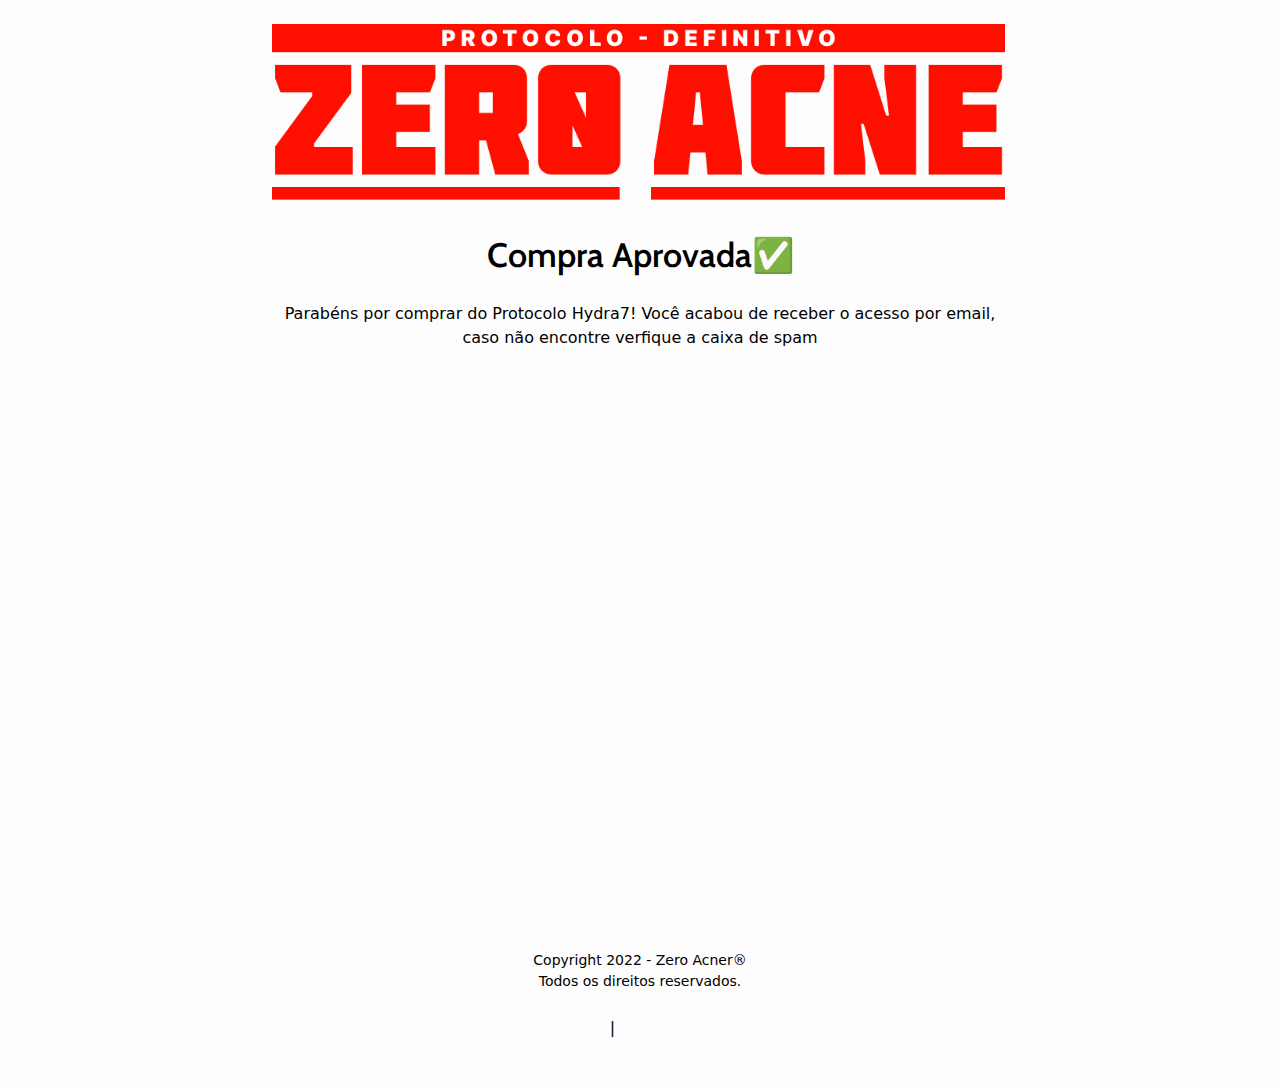
<file: parabens.html>
<!DOCTYPE html>
<html lang="en">
<head>
    <meta charset="UTF-8">
    <meta http-equiv="X-UA-Compatible" content="IE=edge">
    <meta name="viewport" content="width=device-width, initial-scale=1.0">
    <!-- page title -->
    <title>Pendrive Hacker®</title>    
        <!-- Google Tag Manager -->
<script>(function(w,d,s,l,i){w[l]=w[l]||[];w[l].push({'gtm.start':
    new Date().getTime(),event:'gtm.js'});var f=d.getElementsByTagName(s)[0],
    j=d.createElement(s),dl=l!='dataLayer'?'&l='+l:'';j.async=true;j.src=
    'https://www.googletagmanager.com/gtm.js?id='+i+dl;f.parentNode.insertBefore(j,f);
    })(window,document,'script','dataLayer','GTM-N8J667J');</script>
    <!-- End Google Tag Manager -->
    <!-- bootstrap -->
    <link rel="stylesheet" href="./css/bootstrap.min.css">
    <!-- custom css -->
    <link rel="stylesheet" href="./css/style.css">
    <!-- favicon -->
    <link rel="apple-touch-icon" sizes="180x180" href="./assets/images/favicon/apple-touch-icon.png">
    <link rel="icon" type="image/png" sizes="32x32" href="./assets/images/favicon/favicon-32x32.png">
    <link rel="icon" type="image/png" sizes="16x16" href="./assets/images/favicon/favicon-16x16.png">
    <link rel="manifest" href="./assets/images/favicon/site.webmanifest">
    <!-- og tags -->

</head>
<body>
    <!-- Google Tag Manager (noscript) -->
<noscript><iframe src="https://www.googletagmanager.com/ns.html?id=GTM-N8J667J"
    height="0" width="0" style="display:none;visibility:hidden"></iframe></noscript>
    <!-- End Google Tag Manager (noscript) -->
    <main class="py-4">
        <div class="container">
            <div class="row justify-content-center">
                <div class="col-lg-8 text-center">
                    <!-- image header -->
                    <img class="img-fluid" src="./assets/images/zeroacne-logo.png" alt="Zero Acne">
                    <!-- headline -->
                    <h1 class="my-4">Compra Aprovada✅</h1>
                    <!-- vTurb -->
                    Parabéns por comprar do Protocolo Hydra7! Você acabou de receber o acesso por email, caso não encontre verfique a caixa de spam
                    <!-- CTA -->
                    <div style="display:none">
<div>
</div>
                    </div>
                </div>
            </div>
        </div>
    </main>
    <footer style="top:300px">
        <div class="container">
        <div class="row justify-content-center">
            <div class="col-lg-8 text-center">
                <!-- footer -->
                <small>Copyright 2022 - Zero Acner®</small>
                <small class="mb-4">Todos os direitos reservados.</small>
                <a href="/termos" class="text-white" target="_blank">Termos de Uso</a> | <a href="privacidade" class="text-white" target="_blank">Política de Privacidade</a>
            </div>
        </div>
    </div>
    </footer>
</body>
</html>
</file>
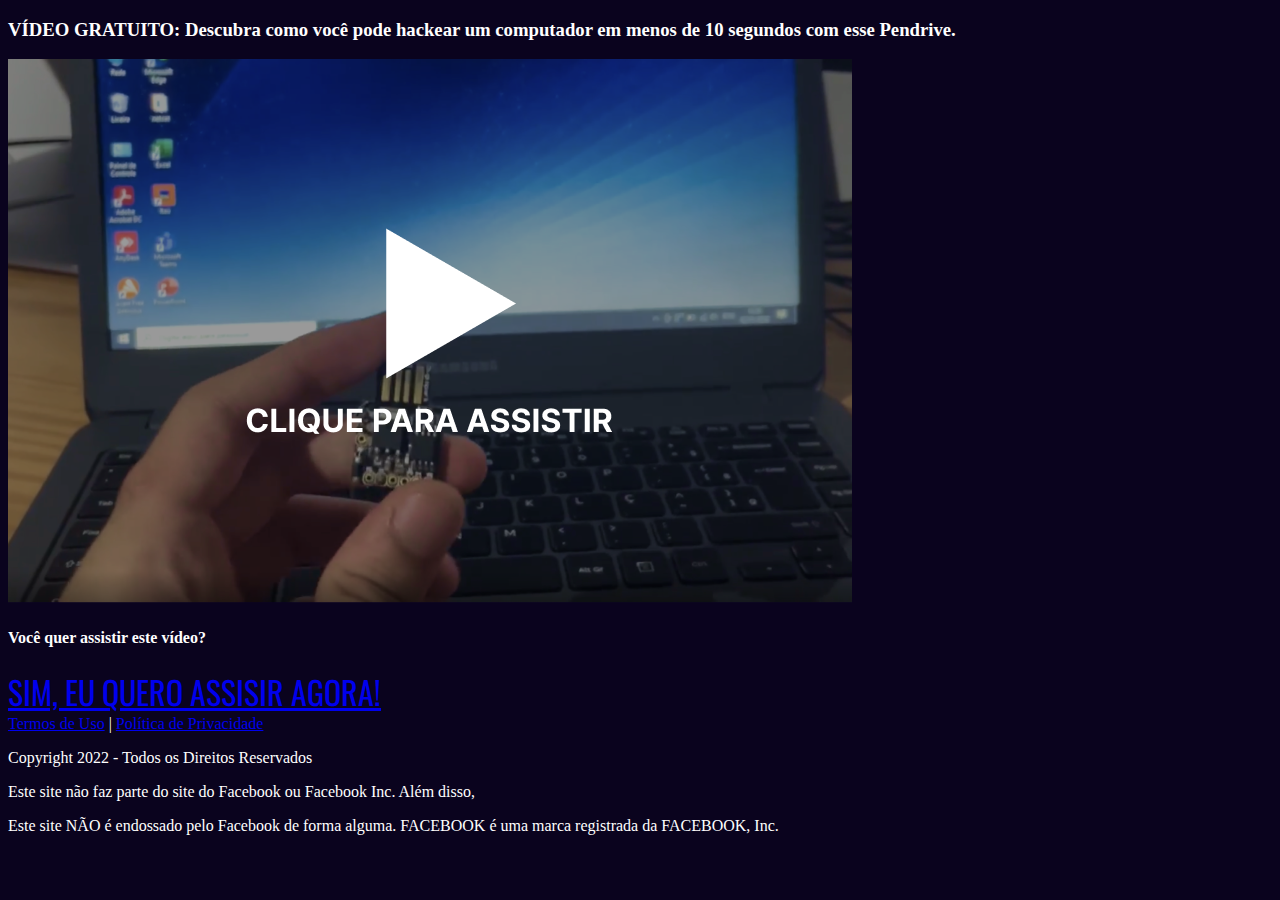
<file: presell.html>
<!DOCTYPE html>
<html lang="pt-br">
  <head>
    <meta charset="utf-8">
    <meta name="viewport" content="width=device-width, initial-scale=1, shrink-to-fit=no">
    <link rel="stylesheet" href="https://stackpath.bootstrapcdn.com/bootstrap/4.1.3/css/bootstrap.min.css" integrity="sha384-MCw98/SFnGE8fJT3GXwEOngsV7Zt27NXFoaoApmYm81iuXoPkFOJwJ8ERdknLPMO" crossorigin="anonymous">
    <link href="https://fonts.googleapis.com/css2?family=Oswald:wght@200;300;400;500;600;700&display=swap" rel="stylesheet">
    <style type="text/css">
      body {
        background-color: #0A031E;
        color: white;
      }
      .btn {
        font-size: 200%;
        font-family: 'Oswald', sans-serif;
        white-space: normal;
      }
    </style>
  </head>
  <body>
    
    <div class="container py-5">
      <div class="row justify-content-center text-center">
        <div class="col-lg-10">
          <h3 class="mb-5 font-weight-bold">VÍDEO GRATUITO: Descubra como você pode hackear um computador em menos de 10 segundos com esse Pendrive.</h3>

          <a href="https://pendrivehacker.site"><img class="img-fluid" src="play.png"></a>
          <h4 class="my-5">Você quer assistir este vídeo?</h4>
          <a class="btn btn-success btn-lg p-4" href="https://pendrivehacker.site">SIM, EU QUERO ASSISIR AGORA!</a>

        </div>
      </div>

      <div class="row justify-content-center mt-5">
          <div class="col text-center">
            <a href="https://pendrivehacker.site/termos" class="text-white font-weight-bold">Termos de Uso</a> | <a href="https://pendrivehacker.site/privacidade" class="text-white font-weight-bold">Política de Privacidade</a>
            <p class="font-weight-bold">Copyright 2022 - Todos os Direitos Reservados</p>
            <p>Este site não faz parte do site do Facebook ou Facebook Inc. Além disso,</p>
            <p>Este site NÃO é endossado pelo Facebook de forma alguma. FACEBOOK é uma marca registrada da FACEBOOK, Inc.</p>
          </div>
        </div>
    </div>

    <script src="https://code.jquery.com/jquery-3.3.1.slim.min.js" integrity="sha384-q8i/X+965DzO0rT7abK41JStQIAqVgRVzpbzo5smXKp4YfRvH+8abtTE1Pi6jizo" crossorigin="anonymous"></script>
    <script src="https://cdnjs.cloudflare.com/ajax/libs/popper.js/1.14.3/umd/popper.min.js" integrity="sha384-ZMP7rVo3mIykV+2+9J3UJ46jBk0WLaUAdn689aCwoqbBJiSnjAK/l8WvCWPIPm49" crossorigin="anonymous"></script>
    <script src="https://stackpath.bootstrapcdn.com/bootstrap/4.1.3/js/bootstrap.min.js" integrity="sha384-ChfqqxuZUCnJSK3+MXmPNIyE6ZbWh2IMqE241rYiqJxyMiZ6OW/JmZQ5stwEULTy" crossorigin="anonymous"></script>
  </body>
</html>
</file>
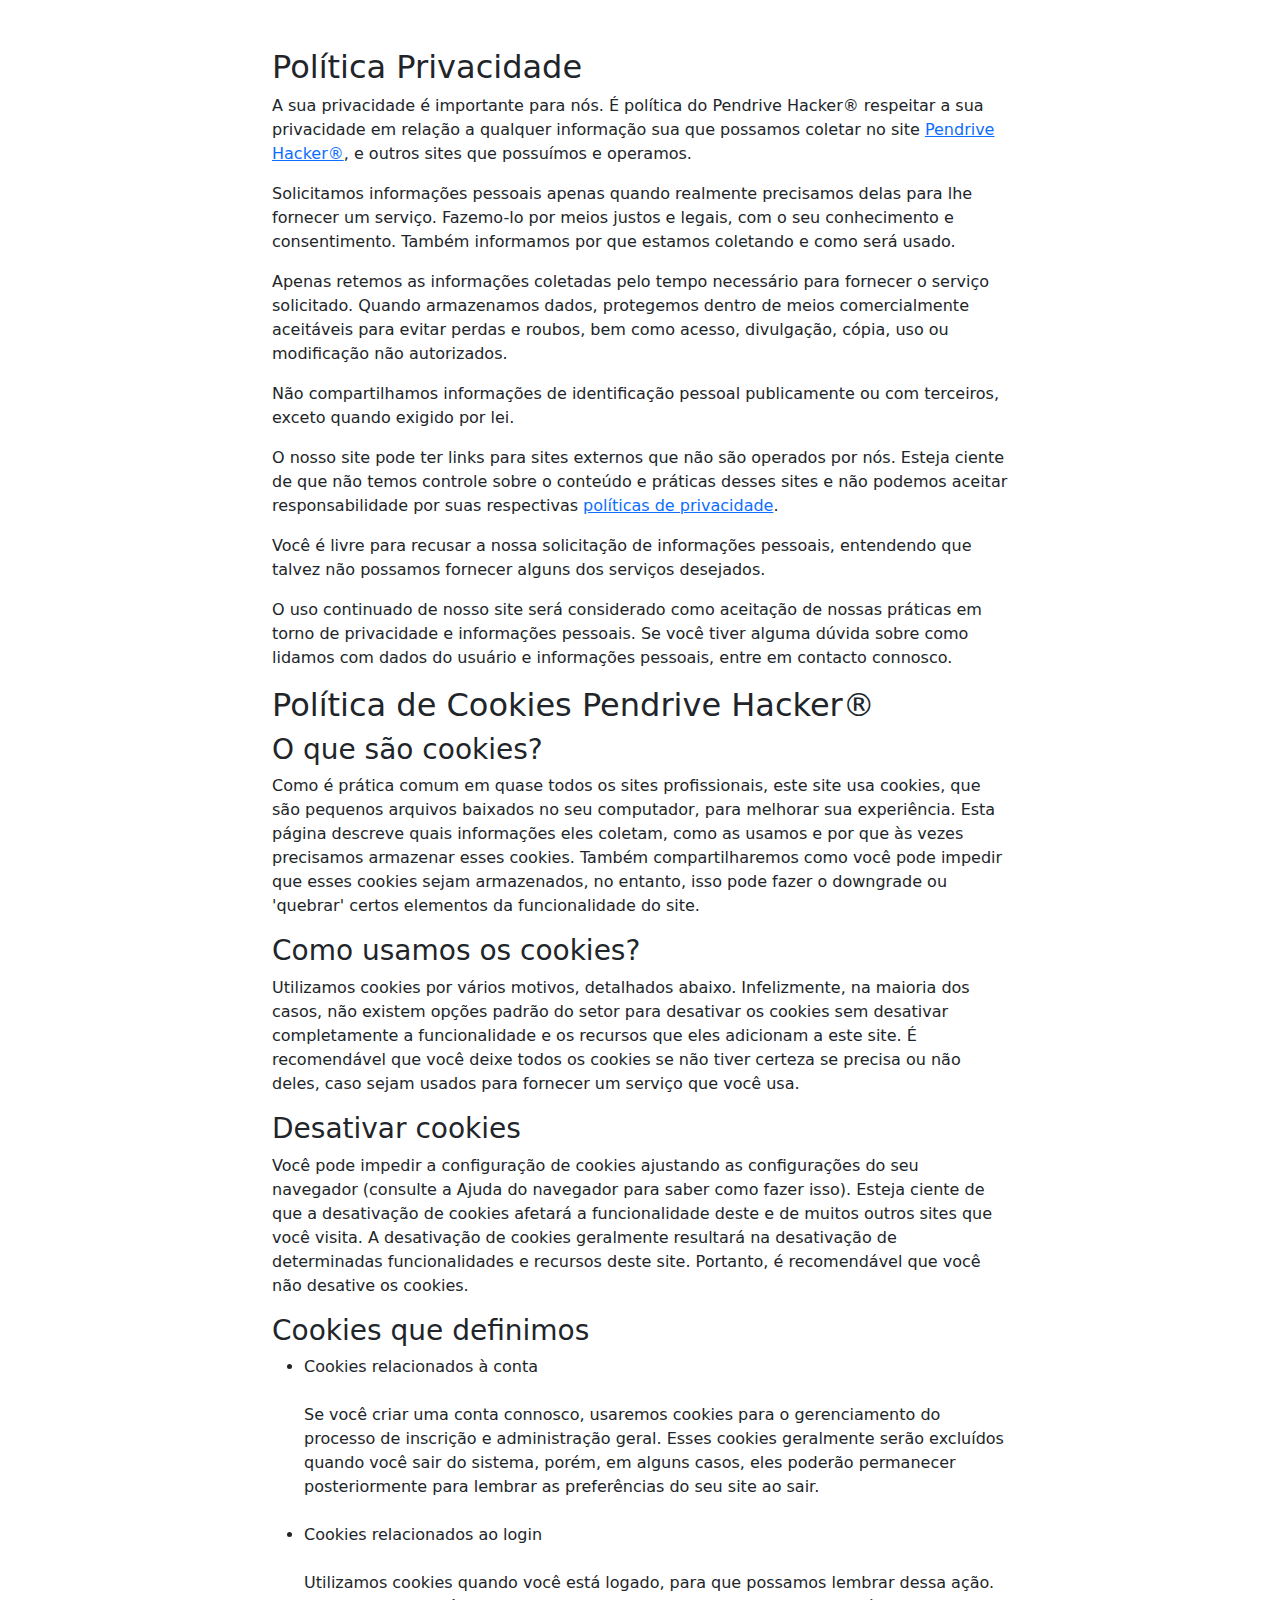
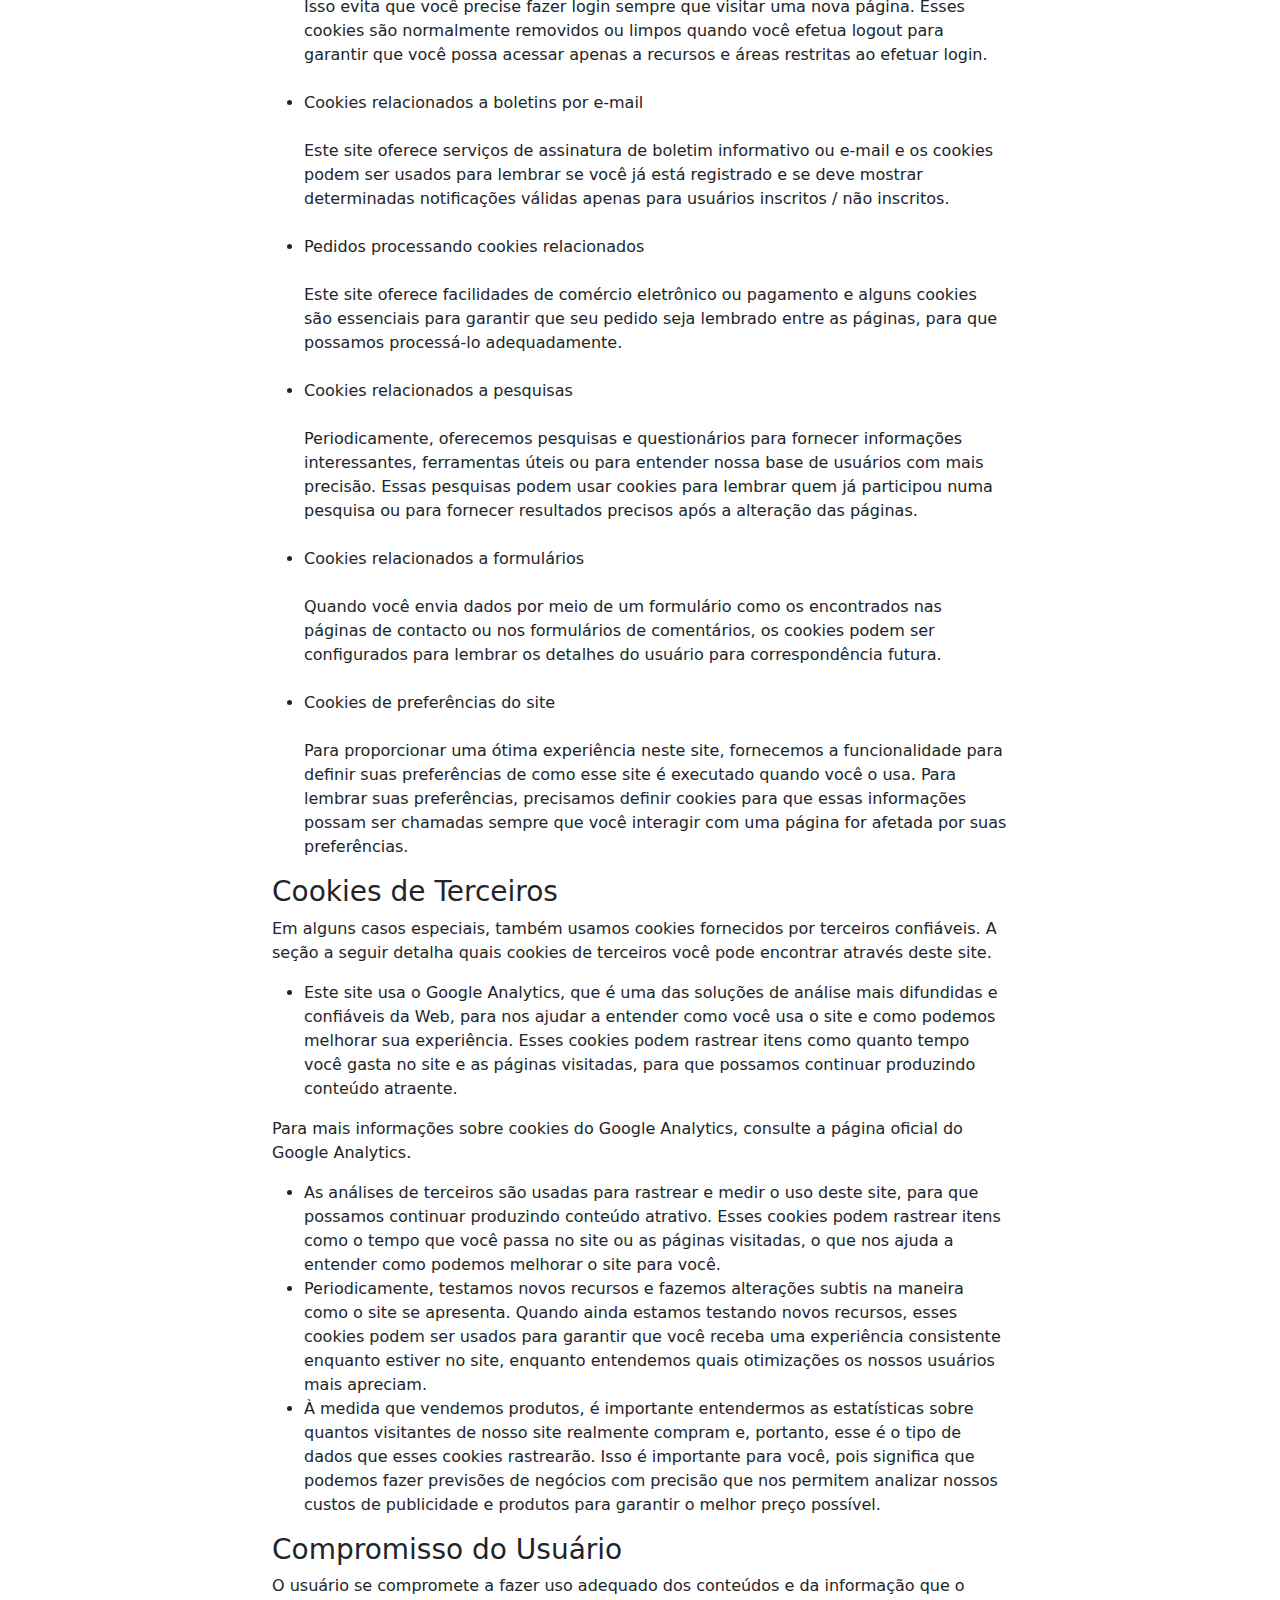
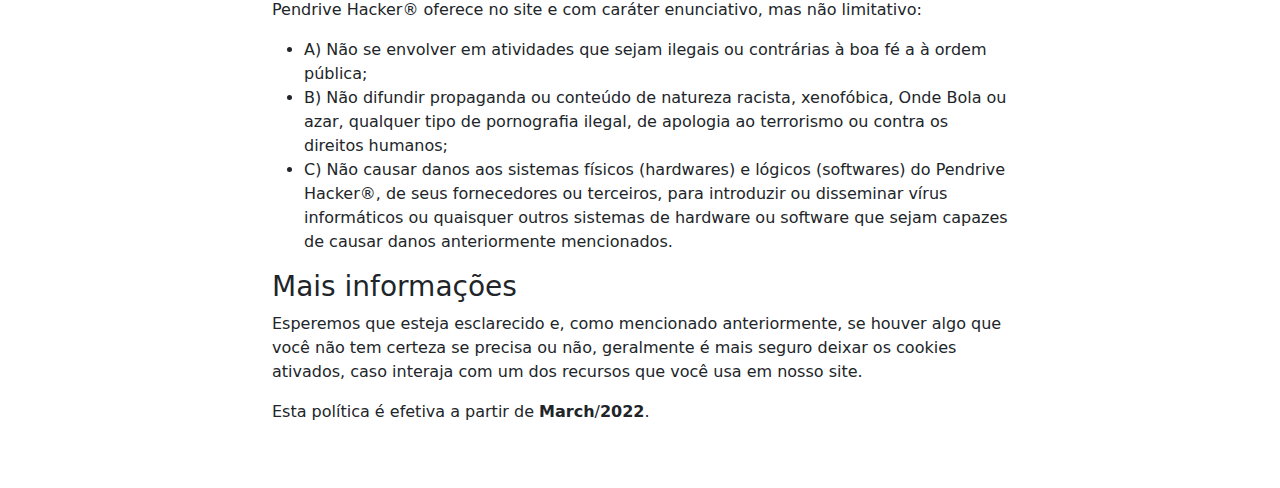
<file: privacidade.html>
<!DOCTYPE html>
<html lang="en">
<head>
    <meta charset="UTF-8">
    <meta http-equiv="X-UA-Compatible" content="IE=edge">
    <meta name="viewport" content="width=device-width, initial-scale=1.0">
    <!-- page title -->
    <title>Políticas de Privacidade - Pendrive Hacker®</title>    
    <!-- bootstrap -->
    <link rel="stylesheet" href="./css/bootstrap.min.css">
    <!-- custom css -->
        <!-- favicon -->
        <link rel="apple-touch-icon" sizes="180x180" href="./assets/images/favicon/apple-touch-icon.png">
        <link rel="icon" type="image/png" sizes="32x32" href="./assets/images/favicon/favicon-32x32.png">
        <link rel="icon" type="image/png" sizes="16x16" href="./assets/images/favicon/favicon-16x16.png">
        <link rel="manifest" href="./assets/images/favicon/site.webmanifest">
    <!-- og tags -->
    <!-- facebook pixel -->
    <!-- Meta Pixel Code -->
<script>
  !function(f,b,e,v,n,t,s)
  {if(f.fbq)return;n=f.fbq=function(){n.callMethod?
  n.callMethod.apply(n,arguments):n.queue.push(arguments)};
  if(!f._fbq)f._fbq=n;n.push=n;n.loaded=!0;n.version='2.0';
  n.queue=[];t=b.createElement(e);t.async=!0;
  t.src=v;s=b.getElementsByTagName(e)[0];
  s.parentNode.insertBefore(t,s)}(window, document,'script',
  'https://connect.facebook.net/en_US/fbevents.js');
  fbq('init', '234155238887095');
  fbq('track', 'PageView');
  </script>
  <noscript><img height="1" width="1" style="display:none"
  src="https://www.facebook.com/tr?id=234155238887095&ev=PageView&noscript=1"
  /></noscript>
  <!-- End Meta Pixel Code -->
</head>
<body>
  <div class="container py-5">
    <div class="row justify-content-center">
      <div class="col-lg-8">
        <h2>Política Privacidade</h2>                    <p>A sua privacidade é importante para nós. É política do Pendrive Hacker® respeitar a sua privacidade em relação a qualquer informação sua que possamos coletar no site <a href="/">Pendrive Hacker®</a>, e outros sites que possuímos e operamos.</p>                    <p>Solicitamos informações pessoais apenas quando realmente precisamos delas para lhe fornecer um serviço. Fazemo-lo por meios justos e legais, com o seu conhecimento e consentimento. Também informamos por que estamos coletando e como será usado.                    </p>                    <p>Apenas retemos as informações coletadas pelo tempo necessário para fornecer o serviço solicitado. Quando armazenamos dados, protegemos dentro de meios comercialmente aceitáveis ​​para evitar perdas e roubos, bem como acesso, divulgação, cópia, uso ou                        modificação não autorizados.</p>                    <p>Não compartilhamos informações de identificação pessoal publicamente ou com terceiros, exceto quando exigido por lei.</p>                    <p>O nosso site pode ter links para sites externos que não são operados por nós. Esteja ciente de que não temos controle sobre o conteúdo e práticas desses sites e não podemos aceitar responsabilidade por suas respectivas <a href='/' target='_BLANK'>políticas de privacidade</a>.                    </p>                    <p>Você é livre para recusar a nossa solicitação de informações pessoais, entendendo que talvez não possamos fornecer alguns dos serviços desejados.</p>                    <p>O uso continuado de nosso site será considerado como aceitação de nossas práticas em torno de privacidade e informações pessoais. Se você tiver alguma dúvida sobre como lidamos com dados do usuário e informações pessoais, entre em contacto connosco.</p>                    <h2>Política de Cookies Pendrive Hacker®</h2>                    <h3>O que são cookies?</h3>                    <p>Como é prática comum em quase todos os sites profissionais, este site usa cookies, que são pequenos arquivos baixados no seu computador, para melhorar sua experiência. Esta página descreve quais informações eles coletam, como as usamos e por que às vezes                        precisamos armazenar esses cookies. Também compartilharemos como você pode impedir que esses cookies sejam armazenados, no entanto, isso pode fazer o downgrade ou 'quebrar' certos elementos da funcionalidade do site.</p>                    <h3>Como usamos os cookies?</h3>                    <p>Utilizamos cookies por vários motivos, detalhados abaixo. Infelizmente, na maioria dos casos, não existem opções padrão do setor para desativar os cookies sem desativar completamente a funcionalidade e os recursos que eles adicionam a este site. É recomendável                        que você deixe todos os cookies se não tiver certeza se precisa ou não deles, caso sejam usados ​​para fornecer um serviço que você usa.</p>                    <h3>Desativar cookies</h3>                    <p>Você pode impedir a configuração de cookies ajustando as configurações do seu navegador (consulte a Ajuda do navegador para saber como fazer isso). Esteja ciente de que a desativação de cookies afetará a funcionalidade deste e de muitos outros sites que                        você visita. A desativação de cookies geralmente resultará na desativação de determinadas funcionalidades e recursos deste site. Portanto, é recomendável que você não desative os cookies.</p>                    <h3>Cookies que definimos</h3>                    <ul>                        <li>                            Cookies relacionados à conta<br><br> Se você criar uma conta connosco, usaremos cookies para o gerenciamento do processo de inscrição e administração geral. Esses cookies geralmente serão excluídos quando você sair do sistema, porém, em alguns                            casos, eles poderão permanecer posteriormente para lembrar as preferências do seu site ao sair.<br><br>                        </li>                        <li>                            Cookies relacionados ao login<br><br> Utilizamos cookies quando você está logado, para que possamos lembrar dessa ação. Isso evita que você precise fazer login sempre que visitar uma nova página. Esses cookies são normalmente removidos ou limpos                            quando você efetua logout para garantir que você possa acessar apenas a recursos e áreas restritas ao efetuar login.<br><br>                        </li>                        <li>                            Cookies relacionados a boletins por e-mail<br><br> Este site oferece serviços de assinatura de boletim informativo ou e-mail e os cookies podem ser usados ​​para lembrar se você já está registrado e se deve mostrar determinadas notificações                            válidas apenas para usuários inscritos / não inscritos.<br><br>                        </li>                        <li>                            Pedidos processando cookies relacionados<br><br> Este site oferece facilidades de comércio eletrônico ou pagamento e alguns cookies são essenciais para garantir que seu pedido seja lembrado entre as páginas, para que possamos processá-lo adequadamente.<br><br>                        </li>                        <li>                            Cookies relacionados a pesquisas<br><br> Periodicamente, oferecemos pesquisas e questionários para fornecer informações interessantes, ferramentas úteis ou para entender nossa base de usuários com mais precisão. Essas pesquisas podem usar cookies                            para lembrar quem já participou numa pesquisa ou para fornecer resultados precisos após a alteração das páginas.<br><br>                        </li>                        <li>                            Cookies relacionados a formulários<br><br> Quando você envia dados por meio de um formulário como os encontrados nas páginas de contacto ou nos formulários de comentários, os cookies podem ser configurados para lembrar os detalhes do usuário                            para correspondência futura.<br><br>                        </li>                        <li>                            Cookies de preferências do site<br><br> Para proporcionar uma ótima experiência neste site, fornecemos a funcionalidade para definir suas preferências de como esse site é executado quando você o usa. Para lembrar suas preferências, precisamos                            definir cookies para que essas informações possam ser chamadas sempre que você interagir com uma página for afetada por suas preferências.<br>                        </li>                    </ul>                    <h3>Cookies de Terceiros</h3>                    <p>Em alguns casos especiais, também usamos cookies fornecidos por terceiros confiáveis. A seção a seguir detalha quais cookies de terceiros você pode encontrar através deste site.</p>                    <ul>                        <li>                            Este site usa o Google Analytics, que é uma das soluções de análise mais difundidas e confiáveis ​​da Web, para nos ajudar a entender como você usa o site e como podemos melhorar sua experiência. Esses cookies podem rastrear itens como quanto tempo                            você gasta no site e as páginas visitadas, para que possamos continuar produzindo conteúdo atraente.                        </li>                    </ul>                    <p>Para mais informações sobre cookies do Google Analytics, consulte a página oficial do Google Analytics.</p>                    <ul>                        <li>                            As análises de terceiros são usadas para rastrear e medir o uso deste site, para que possamos continuar produzindo conteúdo atrativo. Esses cookies podem rastrear itens como o tempo que você passa no site ou as páginas visitadas, o que nos ajuda a entender                            como podemos melhorar o site para você.</li>                        <li>                            Periodicamente, testamos novos recursos e fazemos alterações subtis na maneira como o site se apresenta. Quando ainda estamos testando novos recursos, esses cookies podem ser usados ​​para garantir que você receba uma experiência consistente enquanto                            estiver no site, enquanto entendemos quais otimizações os nossos usuários mais apreciam.</li>                        <li>                            À medida que vendemos produtos, é importante entendermos as estatísticas sobre quantos visitantes de nosso site realmente compram e, portanto, esse é o tipo de dados que esses cookies rastrearão. Isso é importante para você, pois significa que podemos                            fazer previsões de negócios com precisão que nos permitem analizar nossos custos de publicidade e produtos para garantir o melhor preço possível.</li>                                            </ul>                    <h3>Compromisso do Usuário</h3>                                <p>O usuário se compromete a fazer uso adequado dos conteúdos e da informação que o Pendrive Hacker® oferece no site e com caráter enunciativo, mas não limitativo:</p>                                        <ul>                        <li>A) Não se envolver em atividades que sejam ilegais ou contrárias à boa fé a à ordem pública;</li>                        <li>B) Não difundir propaganda ou conteúdo de natureza racista, xenofóbica, <a style='color: inherit !important; text-decoration:none !important;' href='/'>Onde Bola</a> ou azar, qualquer tipo de pornografia ilegal, de apologia ao terrorismo ou contra os direitos humanos;</li>                        <li>C) Não causar danos aos sistemas físicos (hardwares) e lógicos (softwares) do Pendrive Hacker®, de seus fornecedores ou terceiros, para introduzir ou disseminar vírus informáticos ou quaisquer outros sistemas de hardware ou software que sejam capazes de causar danos anteriormente mencionados.</li>                    </ul>                                        <h3>Mais informações</h3>                    <p>Esperemos que esteja esclarecido e, como mencionado anteriormente, se houver algo que você não tem certeza se precisa ou não, geralmente é mais seguro deixar os cookies ativados, caso interaja com um dos recursos que você usa em nosso site.</p>                    <p>Esta política é efetiva a partir de <strong>March</strong>/<strong>2022</strong>.</p>
      </div>
    </div>
  </div>
</body>
</html>
</file>
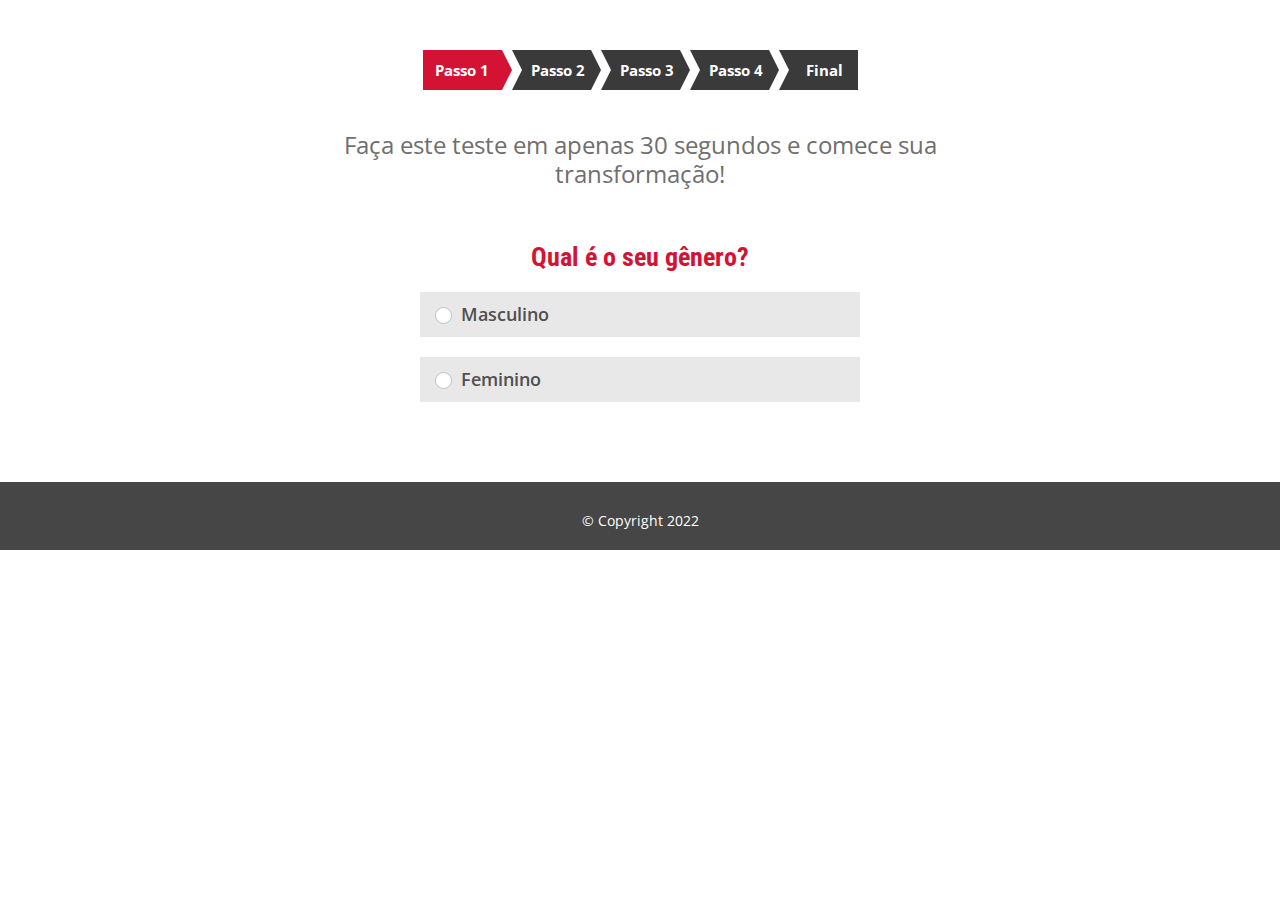
<file: quiz.html>
<html>
  <head>
    <meta http-equiv="Content-Type" content="text/html; charset=UTF-8">
    <title>Quiz</title>
    <meta name="viewport" content="width=device-width, initial-scale=1, maximum-scale=1">
    <link rel="stylesheet" href="css/main.css">
  </head>
  <body class="started no_images vsc-initialized" cz-shortcut-listen="true">
    <div class="wrapper">
      <section class="quiz">
        <center>
          <div class="progress zero">
            <div class="half"><a class="step first active" href="#" id="step1"><span>Passo</span> 1</a> <a class="step disabled" href="#" id="step2"><span>Passo</span> 2</a> <a class="step disabled" href="#" id="step3"><span>Passo</span> 3</a>
              <a class="step disabled" href="#" id="step4"><span>Passo</span> 4</a>
            </div>
            <div class="half last">
              <a class="step disabled last" href="#" id="step10"><span class="text">Final</span> <span class="number">5</span></a>
            </div>
          </div>
        </center>
          <div class="questions started male">
            <div class="steps doImage no_points active" id="step1">
              <p class="custom-width">Faça este teste em apenas 30 segundos e comece sua transformação!</p>
              <h3>Qual é o seu gênero?</h3>
              <div class="two_by_two">
                <div class="box three first even" data-sex="male-bg"><input id="sex" name="sex" type="radio" value="male"> <label>Masculino</label>
                </div>
                <div class="box three first even" data-sex="female-bg"><input id="sex" name="sex" type="radio" value="female">
                  <label>Feminino</label>
                </div>
              </div>
            </div>
            <div class="steps doImage no_points" id="step2">
              <h3>Quantos anos você tem?</h3>
              <div class="three_by_three">
                <div class="box three first even"><input id="age" name="age" type="radio" value="20"> <label>Na casa dos 20</label>
                </div>
                <div class="box three odd"><input id="age" name="age" type="radio" value="30">
                  <label>Na casa dos 30</label>
                </div>
                <div class="box three even"><input id="age" name="age" type="radio" value="40">
                  <label>Na casa dos 40</label>
                </div>
                <div class="box three first odd"><input id="age" name="age" type="radio" value="50">
                  <label>Na casa dos 50</label>
                </div>
                <div class="box three even"><input id="age" name="age" type="radio" value="60">
                  <label>Na casa dos 60</label>
                </div>
                <div class="box three odd"><input id="age" name="age" type="radio" value="70">
                  <label>Na casa dos 70</label>
                </div>
              </div>
            </div>
            <div class="steps doImage points" id="step3">
              <h3>Você tem acne ou espinhas?</h3>
              <div class="two_by_two">
                <div class="box two first"><input id="body_type" name="body_type" type="radio" value="1">
                  <label>As acnes tomam conta do meu rosto!</label>
                </div>
                <div class="box two"><input id="body_type" name="body_type" type="radio" value="2"> <label>Tenho espinhas as vezes</label>
                </div>
                <div class="box two first"><input id="body_type" name="body_type" type="radio" value="3">
                  <label>Não tenho nenhuma</label>
                </div>
                <div class="box two"><input id="body_type" name="body_type" type="radio" value="4">
                  <label>Eu nunca acordo cansado (a)</label>
                </div>
              </div>
            </div>
            <div class="steps doImage points" id="step4">
              <h3 class="custom_width">Você acredita que as espinhas afetam a sua autoestima?</h3>
              <div class="two_by_two">
                <div class="box two first"><input id="workout_time" name="workout_time" type="radio" value="1">
                  <label>Sim</label>
                </div>
                <div class="box two"><input id="workout_time" name="workout_time" type="radio" value="2">
                  <label>Não</label>
                </div>
              </div>
            </div>
            <div class="steps doImage points" id="step10">
              <h3>Esta aula secreta tem um limite no número de pessoas que podem participar ao mesmo tempo. Pretende assistir até o final?</h3>
              <div class="two_by_two" onclick="redirect()">
                <div class="box two first"><input type="radio" value="1"> <label>Sim</label></div>
                <div class="box two"><input type="radio" value="2"> <label>Não</label></div>
              </div>
            </div>
          </div>
      </section>
    </div>
    <footer class="zero">
      <a href="#">© Copyright 2022</a>
    </footer>
    <script type="text/javascript">
        function redirect() {
            location.href = "https://protocolozeroacne.net" // SEU LINK AQUI
        }
    </script>
    <script src="js/jquery.min.js"></script>
    <script src="js/jquery.countdownTimer.min.js"></script>
    <script src="js/new-custom.js"></script>
  </body>
</html>
</file>
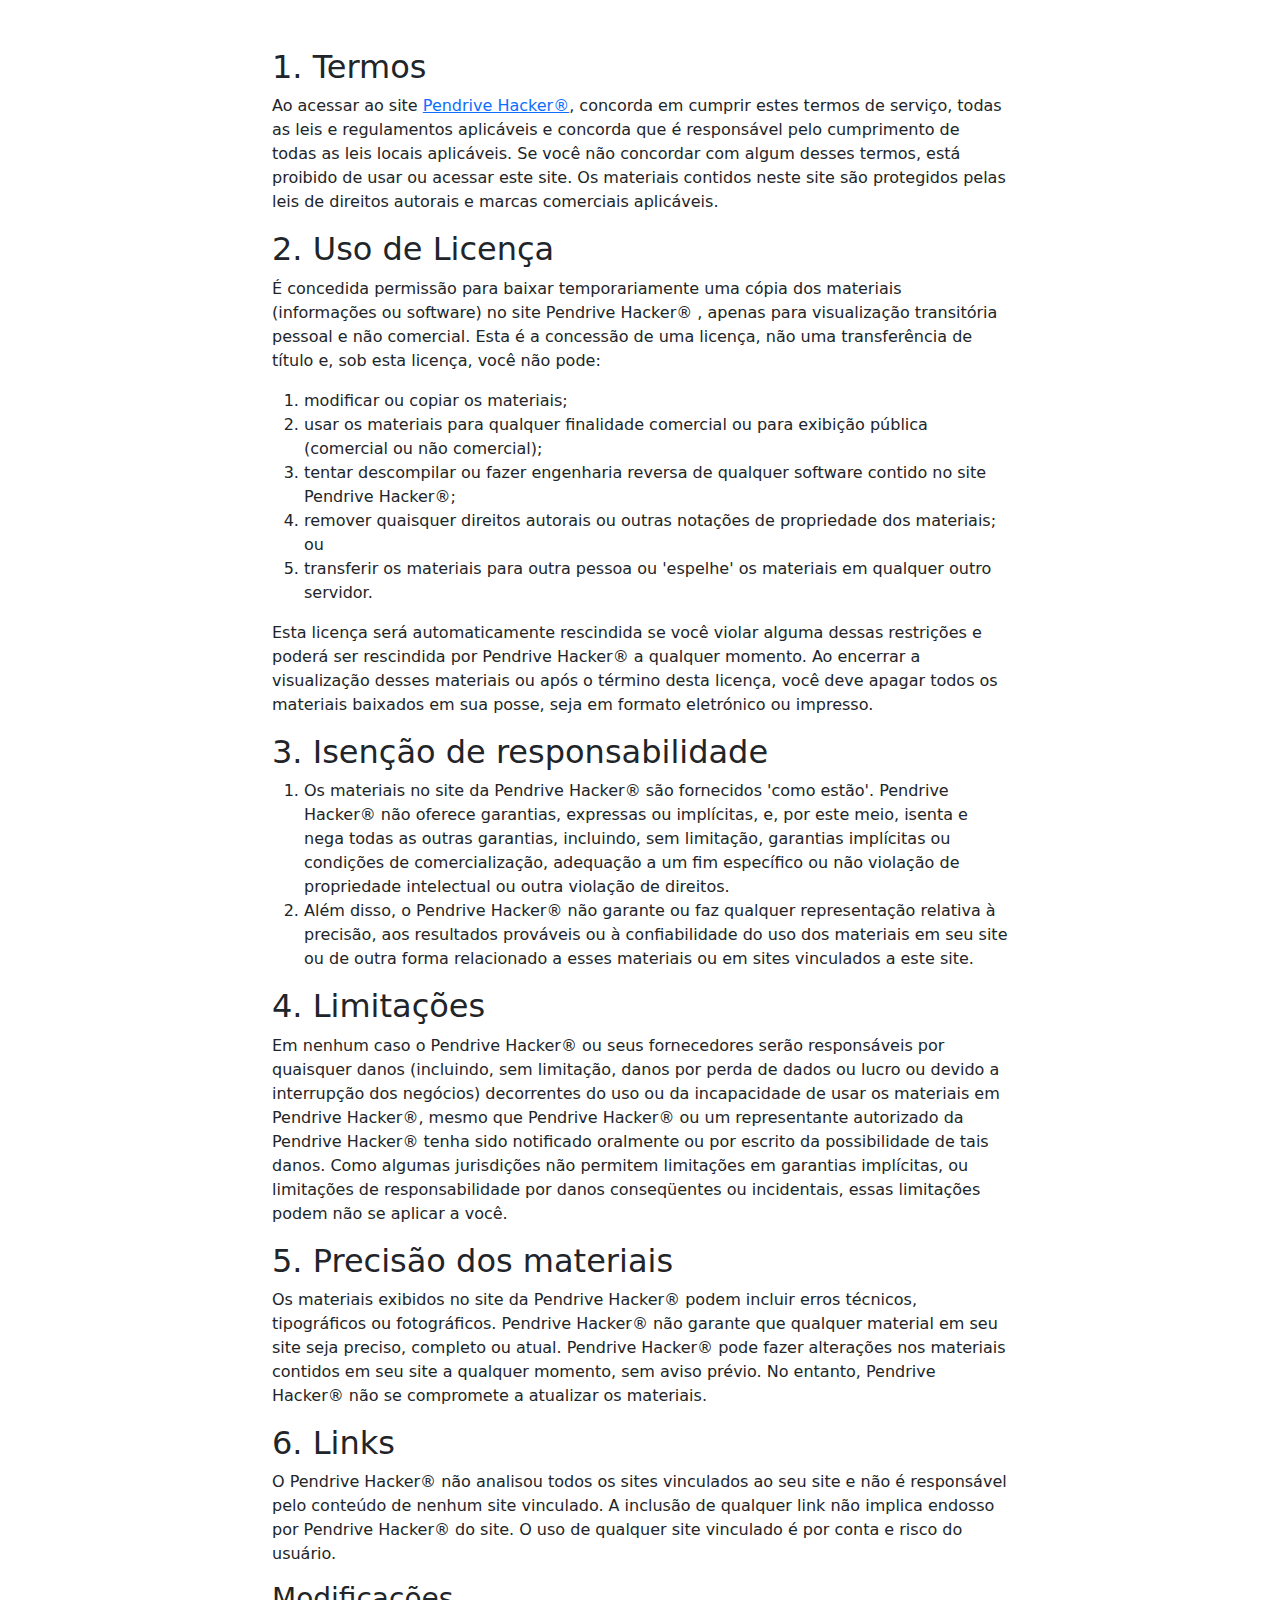
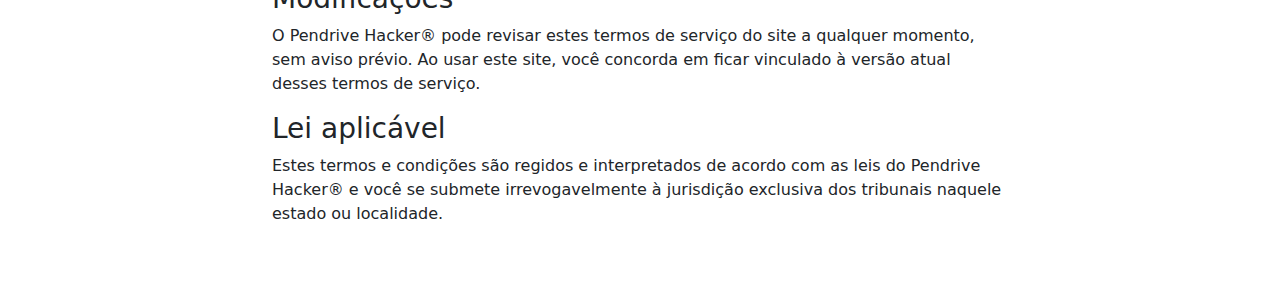
<file: termos.html>
<!DOCTYPE html>
<html lang="en">
<head>
    <meta charset="UTF-8">
    <meta http-equiv="X-UA-Compatible" content="IE=edge">
    <meta name="viewport" content="width=device-width, initial-scale=1.0">
    <!-- page title -->
    <title>Termos de Uso - Pendrive Hacker®L</title>    
    <!-- bootstrap -->
    <link rel="stylesheet" href="./css/bootstrap.min.css">
    <!-- custom css -->
    
      <!-- favicon -->
      <link rel="apple-touch-icon" sizes="180x180" href="./assets/images/favicon/apple-touch-icon.png">
      <link rel="icon" type="image/png" sizes="32x32" href="./assets/images/favicon/favicon-32x32.png">
      <link rel="icon" type="image/png" sizes="16x16" href="./assets/images/favicon/favicon-16x16.png">
      <link rel="manifest" href="./assets/images/favicon/site.webmanifest">
    <!-- og tags -->
    <!-- facebook pixel -->
    <!-- Meta Pixel Code -->
<script>
  !function(f,b,e,v,n,t,s)
  {if(f.fbq)return;n=f.fbq=function(){n.callMethod?
  n.callMethod.apply(n,arguments):n.queue.push(arguments)};
  if(!f._fbq)f._fbq=n;n.push=n;n.loaded=!0;n.version='2.0';
  n.queue=[];t=b.createElement(e);t.async=!0;
  t.src=v;s=b.getElementsByTagName(e)[0];
  s.parentNode.insertBefore(t,s)}(window, document,'script',
  'https://connect.facebook.net/en_US/fbevents.js');
  fbq('init', '234155238887095');
  fbq('track', 'PageView');
  </script>
  <noscript><img height="1" width="1" style="display:none"
  src="https://www.facebook.com/tr?id=234155238887095&ev=PageView&noscript=1"
  /></noscript>
  <!-- End Meta Pixel Code -->
</head>
<body>
    <div class="container py-5">
        <div class="row justify-content-center">
          <div class="col-lg-8">
            <h2>1. Termos</h2>            <p>Ao acessar ao site <a href='/'>Pendrive Hacker®</a>, concorda em cumprir estes termos de serviço, todas as leis e regulamentos aplicáveis ​​e concorda que é responsável pelo cumprimento de todas as leis locais aplicáveis. Se você não concordar com algum                desses termos, está proibido de usar ou acessar este site. Os materiais contidos neste site são protegidos pelas leis de direitos autorais e marcas comerciais aplicáveis.</p>            <h2>2. Uso de Licença</h2>            <p>É concedida permissão para baixar temporariamente uma cópia dos materiais (informações ou software) no site Pendrive Hacker® , apenas para visualização transitória pessoal e não comercial. Esta é a concessão de uma licença, não uma transferência de título e,                sob esta licença, você não pode: </p>            <ol>            <li>modificar ou copiar os materiais;  </li>            <li>usar os materiais para qualquer finalidade comercial ou para exibição pública (comercial ou não comercial);  </li>            <li>tentar descompilar ou fazer engenharia reversa de qualquer software contido no site Pendrive Hacker®;  </li>            <li>remover quaisquer direitos autorais ou outras notações de propriedade dos materiais; ou  </li>            <li>transferir os materiais para outra pessoa ou 'espelhe' os materiais em qualquer outro servidor.</li>            </ol>            <p>Esta licença será automaticamente rescindida se você violar alguma dessas restrições e poderá ser rescindida por Pendrive Hacker® a qualquer momento. Ao encerrar a visualização desses materiais ou após o término desta licença, você deve apagar todos os materiais                baixados em sua posse, seja em formato eletrónico ou impresso.</p>            <h2>3. Isenção de responsabilidade</h2>            <ol>            <li>Os materiais no site da Pendrive Hacker® são fornecidos 'como estão'. Pendrive Hacker® não oferece garantias, expressas ou implícitas, e, por este meio, isenta e nega todas as outras garantias, incluindo, sem limitação, garantias implícitas ou condições de comercialização,            adequação a um fim específico ou não violação de propriedade intelectual ou outra violação de direitos. </li>            <li>Além disso, o Pendrive Hacker® não garante ou faz qualquer representação relativa à precisão, aos resultados prováveis ​​ou à confiabilidade do uso dos            materiais em seu site ou de outra forma relacionado a esses materiais ou em sites vinculados a este site.</li>            </ol>            <h2>4. Limitações</h2>            <p>Em nenhum caso o Pendrive Hacker® ou seus fornecedores serão responsáveis ​​por quaisquer danos (incluindo, sem limitação, danos por perda de dados ou lucro ou devido a interrupção dos negócios) decorrentes do uso ou da incapacidade de usar os materiais em Pendrive Hacker®,                mesmo que Pendrive Hacker® ou um representante autorizado da Pendrive Hacker® tenha sido notificado oralmente ou por escrito da possibilidade de tais danos. Como algumas jurisdições não permitem limitações em garantias implícitas, ou limitações de responsabilidade                por danos conseqüentes ou incidentais, essas limitações podem não se aplicar a você.</p>            <h2>5. Precisão dos materiais</h2>            <p>Os materiais exibidos no site da Pendrive Hacker® podem incluir erros técnicos, tipográficos ou fotográficos. Pendrive Hacker® não garante que qualquer material em seu site seja preciso, completo ou atual. Pendrive Hacker® pode fazer alterações nos materiais contidos em seu                site a qualquer momento, sem aviso prévio. No entanto, Pendrive Hacker® não se compromete a atualizar os materiais.</p>            <h2>6. Links</h2>            <p>O Pendrive Hacker® não analisou todos os sites vinculados ao seu site e não é responsável pelo conteúdo de nenhum site vinculado. A inclusão de qualquer link não implica endosso por Pendrive Hacker® do site. O uso de qualquer site vinculado é por conta e risco do usuário.</p>            </p>            <h3>Modificações</h3>            <p>O Pendrive Hacker® pode revisar estes termos de serviço do site a qualquer momento, sem aviso prévio. Ao usar este site, você concorda em ficar vinculado à versão atual desses termos de serviço.</p>            <h3>Lei aplicável</h3>            <p>Estes termos e condições são regidos e interpretados de acordo com as leis do Pendrive Hacker® e você se submete irrevogavelmente à jurisdição exclusiva dos tribunais naquele estado ou localidade.</p>
          </div>
        </div>
      </div>
</body>
</html>
</file>
<file: css/style.css>
/* google fonts */
@import url('https://fonts.googleapis.com/css2?family=Cabin:ital,wght@0,500;1,600&family=Poppins:wght@500;700&display=swap');
/* body */
body {
    color: #000000;
    background-color: #fdfdfd;
}


/* main */
main {
    height: 100vh;
}

h1 {
    font-family: 'Cabin', sans-serif;
    font-weight: 600;
    font-size: 34px;
    line-height: 45px;
}h2 {
    font-family: 'Cabin', sans-serif;
    font-weight: 600;
    font-size: 20px;
    line-height: 28px;
    color:red;
}h3 {
    font-family: 'Cabin', sans-serif;
    font-weight: 500;
    font-size: 20px;
    line-height: 28px;
    color:rgb(56, 64, 71);
}

/* btn */
.main-btn {
    font-family: 'Poppins', sans-serif;
    font-weight: 700;
    font-size: 23px;
    padding: 22px 60px;
    background: linear-gradient(to bottom, rgb(16, 162, 3) 0%, #07C453 100%);
    border-color: #07C453;
    border-radius: 50px;
    box-shadow: 0 0 5px 0 #FFF;
}

.main-btn:hover {
    border-color:#07C453;
    box-shadow: 0 0 10px 0 #FFF;
}

.sub-btn {
    font-family: 'Cabin', sans-serif;
    font-weight: bold;
    font-style: italic;
    font-size: 20px;
}

/* footer */
footer {
    padding: 50px 0px;
}
footer small {
    display: block;
}

footer .text-white {
    font-size: 14px;
}


/* media query - 768px */

@media (max-width: 768px) {
    
    h1 {
        font-size: 26px;
        line-height: 38px;
    }
    /* vTurb */
    .video-player {
      width: 100%;
      background: 0 0;
      margin-top: 0 !important;
    }
    .video-player iframe {
      width: 100%;
      height: 100%;
      top: 0;
      margin: auto;
    }
    #frame {
      width: 100%;
      height: 100%;
      top: 0;
      margin: auto;
    }

    /* btn */
    .main-btn {
        font-size: 18px;
    }
    .sub-btn {
        font-size: 16px;
    }


  }
</file>
<file: css/main.css>
@import url('https://fonts.googleapis.com/css?family=Roboto+Condensed:400,400i,700,700i');

@import url('https://fonts.googleapis.com/css?family=Open+Sans:400,300,600,700');

/*RESET CSS BEGIN*/

/* http://meyerweb.com/eric/tools/css/reset/
   v2.0 | 20110126
   License: none (public domain)
*/

html,
body,
div,
span,
applet,
object,
iframe,
h1,
h2,
h3,
h4,
h5,
h6,
p,
blockquote,
pre,
a,
abbr,
acronym,
address,
big,
cite,
code,
del,
dfn,
em,
img,
ins,
kbd,
q,
s,
samp,
small,
strike,
strong,
sub,
sup,
tt,
var,
b,
u,
i,
center,
dl,
dt,
dd,
ol,
ul,
li,
fieldset,
form,
label,
legend,
table,
caption,
tbody,
tfoot,
thead,
tr,
th,
td,
article,
aside,
canvas,
details,
embed,
figure,
figcaption,
footer,
header,
hgroup,
menu,
nav,
output,
ruby,
section,
summary,
time,
mark,
audio,
video {
    margin: 0;
    padding: 0;
    border: 0;
    font-size: 100%;
    font: inherit;
    vertical-align: baseline;
}

/* HTML5 display-role reset for older browsers */

article,
aside,
details,
figcaption,
figure,
footer,
header,
hgroup,
menu,
nav,
section {
    display: block;
}

body {
    line-height: 1;
}

ol,
ul {
    list-style: none;
}

blockquote,
q {
    quotes: none;
}

blockquote:before,
blockquote:after,
q:before,
q:after {
    content: '';
    content: none;
}

table {
    border-collapse: collapse;
    border-spacing: 0;
}

/*RESET CSS END*/

.page_thanks h2 {
    font-size: 34px;
    line-height: 39px;
    color: #d41233;
    text-align: center;
    font-weight: 700;
    margin-bottom: 20px;
}

.page_thanks .for-padding {
    padding: 0 70px;
}

/*HELPER CLASS BEGIN*/

.text_center {
    text-align: center;
}

strong,
b {
    font-weight: 700;
}

em,
i {
    font-style: italic;
}

.pink_color {
    color: #d41233 !important;
}

.lightblue_color {
    color: #43c2f6 !important;
}

.text_align_left {
    text-align: left !important;
}

.no_scroll {
    overflow: hidden;
    position: fixed;
    width: 100%;
}

.margin_bottom_50 {
    margin-bottom: 20px !important;
}

.hidden {
    opacity: 0;
}

img {
    max-width: 100%;
    height: auto;
}

.no_scroll {
    overflow: hidden;
    position: fixed;
    width: 100%;
}

.alignLeft,
div.intro div.icon {
    float: left;
}

.alignRight {
    float: right;
}

img.alignLeft {
}

img.alignRight {
}

.margin_bottom_10 {
    margin-bottom: 10px;
}

.margin_bottom_20,
section.quiz .questions .final-box h3.margin_bottom_20 {
    margin-bottom: 20px;
}

.margin_bottom_30 {
    margin-bottom: 30px;
}

.zero {
    font-size: 0;
}

/*HELPER CLASS END*/

* {
    -webkit-box-sizing: border-box;
    -moz-box-sizing: border-box;
    box-sizing: border-box;
    outline: 0;
}

body {
    font-family: 'Open Sans', sans-serif;
    background: #fff;
}

body.darkbg {
    background: url('../images/concrete_wall.jpg') 0 0 repeat #303539;
}

.wrapper {
    max-width: 940px;
    margin: auto;
    position: relative;
    background: white;
    /*box-shadow: 0px 2px 5px rgba(0, 0, 0, 0.14);*/
    padding-bottom: 30px;
}

div.oldh {
    padding: 20px 20px 10px;
    overflow: hidden;
    position: relative;
}

.logo {
    background: url('../images/logo.png') no-repeat 0 0;
    width: 297px;
    height: 55px;
    display: block;
    float: left;
}

.social {
    float: right;
    font-size: 0;
}

.social a {
    width: 35px;
    height: 35px;
    margin-left: 5px;
}

.social a:first-child,
section.quiz .step:first-child,
footer a:first-child {
    margin: 0;
}

section.quiz .questions .box.two.first,
section.quiz .questions .box.three.first {
    margin-left: 0;
}

.social a.tw {
    background: #4099FF;
}

.social a.fb {
    background: #3B5998;
}

.social a.gplus {
    background: #d34836;
}

.social a.pin {
    background: #cb2027;
}

.social a.yu {
    background: #bb0000;
}

.social a.inst {
    background: #517fa4;
}

.social a.rss {
    background: #f7941e;
}

.social svg,
.social svg path {
    width: 20px;
    height: 20px;
    fill: white !important;
}

section.main {
    max-height: 1296px;
    position: relative;
    background: #66BBDF;
    overflow: hidden;
}

section.main img.alignLeft {
    margin: 5px 0px 0 30px;
}

.page_thanks section.main img.alignLeft {
    margin: 5px 0px 0 10px;
}

section.main .text {
    float: right;
    margin: 50px 35px 0 0;
    text-align: right;
}

section.main .text h3 {
    color: white;
    font-size: 16px;
    line-height: 23px;
    font-weight: 700;
    text-transform: uppercase;
}

section.main .image {
    height: 100%;
}

.navigation {
    background: rgba(0, 0, 0, 0.44);
    text-align: center;
}

.navigation li {
    display: inline-block;
    position: relative;
    height: 40px;
    padding: 0 10px;
}

.navigation li.has_sub_menu:hover ul.sub-menu {
}

.navigation li a {
    font-size: 16px;
    line-height: 40px;
    text-decoration: none;
    text-transform: uppercase;
    color: white;
    margin: 0;
    font-weight: 700;
    border-bottom: 2px solid transparent;
    position: relative;
    height: 85%;
    display: block;
    width: 100%;
}

.navigation .sub-menu li a:hover {
    border: 0;
    color: #d41233;
}

.navigation .sub-menu {
    position: absolute;
    left: 0;
    top: 30px;
    text-align: left;
    width: 170px;
    display: none;
    z-index: 999;
    padding-right: 30px;
}

.navigation .sub-menu li {
    display: block;
    padding: 5px 0;
    background: #fff;
    margin: 0 !important;
    -webkit-box-shadow: 4px 4px 0px rgba(0, 0, 0, 0.4);
    -moz-box-shadow: 4px 4px 0px rgba(0, 0, 0, 0.4);
    box-shadow: 4px 4px 0px rgba(0, 0, 0, 0.4);
    border-top: 1px solid #eee;
    border-left: 1px solid #eee;
    border-right: 1px solid #eee;
    height: 38px;
}

.navigation .sub-menu li a {
    color: #222222;
    width: 138px;
    margin: 0;
    padding: 3px 10px 3px 10px;
    text-transform: none;
    display: block;
    width: 100%;
    font-size: 14px;
    line-height: 19px;
    position: relative;
}

.navigation a.active,
.navigation a:hover {
    border-bottom: 2px solid #d41233;
}

section.quiz {
    padding: 0 30px;
}

.page_thanks section.quiz {
}

.page_thanks .video {
    margin: 40px auto 20px;
    display: block;
}

body.started section.quiz {
    height: 720px;
    overflow: hidden;
}

body.started.no_images section.quiz {
    /*    height: 540px;*/
    height: auto;
	padding-top:30px;
    padding-bottom: 30px;
}

section.quiz.started {
    height: 730px;
}

section.quiz .step {
    text-decoration: none;
    font-size: 15px;
    line-height: 40px;
    font-weight: 700;
    background: #3A3A3A;
    height: 40px;
    color: white;
    width: 79px;
    text-align: center;
    vertical-align: top;
    display: inline-block;
    position: relative;
    padding-left: 13px;
    margin: 0 0 0px 10px;
}

section.quiz .step.disabled {
    background: #3A3A3A;
}

section.quiz .step.disabled {
    pointer-events: none;
    cursor: not-allowed;
    opacity: 1;
}

section.quiz .step.active,
section.quiz .step.done {
    background: #d41233;
}

section.quiz .step.active:after {
    border-left: 10px solid #d41233 !important;
}

section.quiz .step:after,
section.quiz .step:before {
    content: "";
    width: 0;
    height: 0;
    border-top: 20px solid transparent;
    border-left: 10px solid #3A3A3A;
    border-bottom: 20px solid transparent;
    position: absolute;
    top: 0;
    bottom: 0;
    right: -10px;
    -moz-transform: scale(.9999);
}

section.quiz .step.first {
    padding: 0;
}

section.quiz .step {
    background: #bbb;
}

section.quiz .step:after {
    border-left: 10px solid #bbb;
}

section.quiz .step.disabled:after {
    border-left: 10px solid #3A3A3A;
}

/*HIDE ELEMENT*/

section.quiz .step.first:before,
section.quiz .step.last:after,
footer a:first-child:after,
footer .disclaimer a:after,
.menu-overlay,
.mobile-menu-icon,
.quiz-loader,
body.started header,
.navigation .sub-menu li.back-menu,
body.started section.main,
section.quiz .step span.number,
body.started .foldable_image,
body.male-bg div.questions div.female-bg,
body.female-bg div.questions div.male-bg {
    display: none;
}

.mobile-menu-icon {
    background: url('../images/icon-menu.svg') no-repeat 0 0;
    width: 30px;
    height: 30px;
    position: absolute;
    background-size: 30px 30px;
    top: 0;
    bottom: 0;
    margin: auto;
    left: 10px;
}

.menu-overlay,
.quiz-loader {
    position: fixed;
    top: 0;
    bottom: 0;
    left: 0;
    right: 0;
    background: rgba(0, 0, 0, 0.68);
    z-index: 98;
}

.quiz-loader {
    background-size: cover;
    background-position: center center;
}

body.no_blur .quiz-loader {
    background: rgba(0, 0, 0, 0.68);
}

.quiz-loader .overlay {
    position: absolute;
    top: 0;
    bottom: 0;
    left: 0;
    right: 0;
    background: rgba(0, 0, 0, 0.8);
}

section.quiz .step:before {
    right: auto;
    left: 0;
    border-left: 10px solid white;
}

section.quiz .intro {
    max-height: 1020px;
    overflow: hidden;
}

h4 {
		font-family: 'Roboto Condensed', sans-serif;
    font-size: 41px;
    line-height: 39px;
    color: #3a3a3a;
    text-align: center;
    font-weight: 700;
    margin-bottom: 30px;
	text-transform:uppercase;
}

section.quiz .intro h5 {
    margin-bottom: 10px;
    font-size: 24px;
    line-height: 29px;
    color: #2c2c2c;
    font-weight: 700;
    text-align: center;
}

div.intro {
    margin: 0px 0 40px 20px;
    padding-top: 20px;
}

div.intro div.icon {
    margin-left: 20px;
}

div.intro div.icon.gplus {
    margin-right: -40px;
}

p,
.page_thanks p {
    font-size: 16px;
    line-height: 23px;
    color: #2d2d2d;
    margin-bottom: 20px;
}

div.questions p {
    font-size: 24px;
    line-height: 29px;
    color: #706e6e;
}

div.questions p.custom-width {
    max-width: 77%;
    margin: 0 auto 50px;
}

.page_thanks p {
    font-size: 18px;
    line-height: 24px;
}

.page_thanks p.arrows {
    position: relative;
}

.page_thanks p.arrows:after,
.page_thanks p.arrows:before {
    content: '';
    background: url('../images/pink_arrow.png') no-repeat 0 0;
    display: block;
    width: 27px;
    height: 67px;
    position: absolute;
    top: -10px;
    left: -30px;
}

.page_thanks p.arrows:before {
    left: auto;
    right: -10px;
    -webkit-transform: rotateY(180deg);
    transform: rotateY(180deg);
}

.page_thanks .quiz h3,
.page_thanks .quiz h4 {
    font-size: 36px;
    text-align: center;
    line-height: 42px;
    margin-bottom: 30px;
    font-weight: 700;
    background: url('../images/bg1.png') no-repeat center bottom;
    padding-bottom: 7px;
}

.page_thanks .quiz h4 {
    font-size: 24px;
    line-height: 30px;
    padding: 0;
    background: none;
}

.page_thanks .quiz h4 .bg2 {
    background: url('../images/bg2.png') no-repeat center center;
    padding: 10px;
    margin: 0 -5px;
}

.page_thanks p.custom_width {
    max-width: 85%;
    margin: 0 auto 20px;
    text-align: center;
}

.page_thanks span.custom_font_size {
    font-size: 24px;
    line-height: 30px;
}

/*.page_thanks .quiz a {
    font-weight: 700;
    font-style: italic;
    color: #4a68ff;
}*/

section.quiz .questions h3,
.final-box h3 {
    font-size: 26px;
    line-height: 32px;
    color: #d41233;
    text-align: center;
    margin: 0 auto 15px;
		font-family: 'Roboto Condensed', sans-serif;
    font-weight: 700;
    line-height: 1.5;
}

section.quiz .questions .final-box h3 {
    text-transform: none;
    margin: 0;
}

section.quiz .questions .final .image {
    margin-top: -50px;
}

section.quiz .questions .final .image span {
    max-width: 90%;
    display: inline-block;
    padding-left: 10px;
}

section.quiz .questions h3 span {
    font-size: 21px;
    line-height: 27px;
    color: #262626;
    display: block;
    font-weight: 400;
    text-transform: none;
}

section.quiz .questions h3.custom_width {
    max-width: 500px;
}

section.quiz .questions {
    transition: min-height 0.25s ease-in-out 0s;
    -webkit-transition: min-height 0.25s ease-in-out 0s;
    -moz-transition: min-height 0.25s ease-in-out 0s;
    -o-transition: min-height 0.25s ease-in-out 0s;
}

section.quiz .questions.started {
}

section.quiz .questions .steps {
    overflow: hidden;
    font-size: 0;
    text-align: center;
    display: none;
    position: relative;
}

section.quiz .questions .steps .two_by_two {
    width: 550px;
    margin: auto;
}

section.quiz .questions .steps.active {
    display: block;
}

section.quiz .questions .box,
section.quiz .progress .half {
    display: inline-block;
    position: relative;
    vertical-align: top;
}

section.quiz .questions .box:hover img,
section.quiz .questions .box img.selected,
section.quiz .questions .box.selected {
    border-color: #d41233 !important;
}

section.quiz .progress {
    position: relative;
    margin: 20px 0 40px;
}

section.quiz .progress .half.last {
    margin-left: 10px;
}

section.quiz .questions .box.two {
    margin: 0 0 20px 100px;
}

section.quiz .questions .box.three {
    margin: 0 0 40px 70px;
}

section.quiz .questions .box img {
    display: block;
    margin-bottom: 20px;
    border: 1px solid #eeeeee;
    border-radius: 3px;
    padding: 5px;
}

section.quiz .questions.male .three_by_three .box,
section.quiz .questions.male .two_by_two .box {
    margin: 0 auto 20px !important;
    text-align: center;
    width: 100%;
    display: block;
    text-align: left;
    max-width: 50%;
    background: #e8e8e8;
    padding: 10px 10px 10px 40px;
    border: 1px solid transparent;
}

section.quiz .questions.male .three_by_three .box:hover,
section.quiz .questions.male .two_by_two .box:hover {
    border-color: #d41233;
}

section.quiz .questions.male .steps .two_by_two {
    width: 100%;
}

section.quiz .questions.male .box input[type=radio]:checked + label:before {
    background: #d41233;
}

section.quiz .questions.male .box label:after,
section.quiz .questions.male .box label:before {
    left: -26px;
    background: white;
    border: 1px solid silver;
}

section.quiz .questions.male .steps .two_by_two,
section.quiz .questions.male .steps .three_by_three {
    font-size: 0;
}

section.quiz .questions.male .box label.custom_width {
    width: 100%;
    padding-left: 0;
}

section.quiz .questions.male .box label.custom_width:after,
section.quiz .questions.male .box label.custom_width:before {
    left: -25px;
}

section.quiz .questions .box label {
    font-size: 18px;
    line-height: 23px;
    color: #505050;
    font-weight: 600;
    position: relative;
    cursor: pointer;
    text-align: left;
}

section.quiz .questions .box label.custom_width {
    width: 210px;
    display: inline-block;
    padding-left: 20px;
}

section.quiz .questions .box label.custom_width:after,
section.quiz .questions .box label.custom_width:before {
    left: 0;
}

section.quiz .questions .box label:after,
section.quiz .questions .box label:before {
    content: "";
    display: block;
    width: 15px;
    height: 15px;
    background: #e8e8e8;
    border-radius: 50%;
    position: absolute;
    top: 5px;
    left: -25px;
    bottom: 0;
}

section.quiz .questions .box label:before {
    background: #d41233;
    z-index: 99;
    -webkit-transform: scale(0);
    -ms-transform: scale(0);
    transform: scale(0);
}

section.quiz .questions .box input[type=radio] {
    position: absolute;
    top: 0;
    bottom: 0;
    width: 100%;
    height: 100%;
    background: red;
    display: block;
    opacity: 0;
    cursor: pointer;
}

section.quiz .questions .box input[type=radio]:checked + label:before {
    -webkit-transform: scale(0.6);
    -ms-transform: scale(0.6);
    transform: scale(0.6);
}

footer {
	    color: #fff;
    background: #464646;
    padding: 30px 10px 20px;
    text-align: center;
    position: relative;
}

footer a {
    font-size: 14px;
    line-height: 18px;
    color: #fff;
    position: relative;
    margin: 0 0 0 20px;
    text-decoration: none;
}

body.darkbg footer a {
    color: #ccc;
}

footer a:hover {
    text-decoration: underline;
}

footer a:first-child:after {
    display: none;
}

footer a:after {
    content: '';
    background: #8b8b8b;
    display: block;
    width: 1px;
    height: 15px;
    position: absolute;
    left: -10px;
    top: 4px;
}

footer .disclaimer a {
    font-family: "Open Sans", sans-serif;
    font-weight: 700;
    font-size: 12px;
    margin: 0 0 0 10px;
    text-transform: uppercase;
}

footer .copyright {
    font-family: "Open Sans", sans-serif;
    font-weight: 700;
    font-size: 12px;
    color: #727272;
    line-height: 16px;
    margin-top: 11px;
    text-align: center;
    margin: 0;
}

footer span,
footer span a {
    color: #727272;
    text-transform: none !important;
    text-align: center;
    margin-top: 5px;
    font-size: 10px;
    margin-bottom: 3px;
}

footer span a {
    color: white;
}

.final-box {
    background: #f6f6f6;
    border: 1px solid #dedede;
    padding: 30px 10px;
    margin-bottom: 30px;
	border-radius:10px;
}

.final-box h3 {
	    padding: 0 30px;
    font-size: 35px !important;
    line-height: 1.3 !important;
}

input {
    -webkit-appearance: none;
    -moz-appearance: none;
    border-radius: 0;
    border: 1px solid #dedede;
    background: none;
    font-family: 'Open Sans', sans-serif;
}

.questions #step0 img {
    border: 0px;
}

.questions #step0 .box {
    margin: 0 !important;
    display: block;
    padding: 0 !important;
}

.questions #step0 .box img {
    margin: 0 auto 20px;
}

.questions #step0 .two_by_two {
    width: 100%;
}

.final-box input[type=text],
.final-box input[type=email] {
    display: block;
    margin: 0 auto 20px;
    max-width: 580px;
    width: 100%;
    height: 40px;
    background: white;
    line-height: 40px;
    font-size: 15px;
    padding: 0 10px;
}

.final-box input[type=email] {
    margin-bottom: 0;
}

.final-box input[type=email].error {
    border: 1px solid #d41233;
}

.steps.final .final-box input[type=email] + p {
    display: block;
    opacity: 0;
    max-width: 580px;
    padding: 0;
    background: none;
    margin: 5px auto 10px;
    color: #db3333;
    text-align: center;
    font-weight: bold;
    transition: all 0.35s ease-in-out 0s;
    -webkit-transition: all 0.35s ease-in-out 0s;
    -moz-transition: all 0.35s ease-in-out 0s;
    -o-transition: all 0.35s ease-in-out 0s;
}

.steps.final .final-box input[type=email].error + p {
    opacity: 1
}

.final-box input[type=submit] {
    font-size: 16px;
    line-height: 23px;
    font-weight: 700;
    text-transform: uppercase;
    color: white;
    background: #d41233;
    padding: 10px 40px;
    cursor: pointer;
    margin-bottom: 30px;
}

.final-box input[type=submit]:hover {
    background: #810440;
}

.final-box input[type=submit].yelbtn {
    background: #d41233;
    text-shadow: 0px 0px 2px #888;
}

.final-box input[type=submit].yelbtn:hover {
    background: #E0BE00;
}

.final-box{
	padding: 10px;
	background:#fff;
	}

.steps.final .final-box p {
    font-size: 14px;
    line-height: 19px;
    color: #8a8a8a;
    background: url('../images/icon-secure.svg') no-repeat left 0;
    max-width: 100%;
    margin: auto;
    padding-left: 30px;
    background-size: 20px 20px;
}

.steps.final p {
    font-size: 14px;
    line-height: 19px;
    color: #3d3d3d;
    text-align: left;
    margin-bottom: 20px;
}


.today-large {

    text-align: center;

	background:#f9f7f7;

    margin: 0 auto;

}
.today-large .red-border-box {

	border:5px solid #d41233;

	display: table;

	padding:50px 0 60px 0;

}

.yellow_color{color:#f0fe3d;}

/*FLEX BEGIN*/

.social a,
section.quiz .progress:before {
    display: -webkit-inline-box;
    display: -webkit-inline-flex;
    display: -ms-inline-flexbox;
    display: inline-flex;
    -webkit-box-pack: center;
    -webkit-justify-content: center;
    -ms-flex-pack: center;
    justify-content: center;
    -webkit-box-align: center;
    -webkit-align-items: center;
    -ms-flex-align: center;
    align-items: center;
    opacity: 0.8;
}

.social a:hover {
    opacity: 1;
}

/*FLEX END*/

/*TRANSITIONS*/

section.quiz .intro,
section.main,
.foldable_image,
section.quiz .step.active,
section.quiz .step.active:after,
section.quiz .questions .box img,
.final-box input[type=submit],
section.quiz .questions.male .three_by_three .box {
    transition: height 0.35s ease-in-out 0s, max-height 0.35s ease-in-out 0s, background 0.2s ease-in-out 0s, border 0.2s ease-in-out 0s;
    -webkit-transition: height 0.35s ease-in-out 0s, max-height 0.35s ease-in-out 0s, background 0.2s ease-in-out 0s, border 0.2s ease-in-out 0s;
    -moz-transition: height 0.35s ease-in-out 0s, max-height 0.35s ease-in-out 0s, background 0.2s ease-in-out 0s, border 0.2s ease-in-out 0s;
    -o-transition: height 0.35s ease-in-out 0s, max-height 0.35s ease-in-out 0s, background 0.2s ease-in-out 0s, border 0.2s ease-in-out 0s;
}

section.quiz .questions .box label:before,
section.quiz .questions .steps:after {
    transition: transform 0.25s ease-in-out 0s, opacity 0.35s ease-in-out 0s;
    -webkit-transition: -webkit-transform 0.25s ease-in-out 0s, opacity 0.35s ease-in-out 0s;
    -moz-transition: transform 0.25s ease-in-out 0s, opacity 0.35s ease-in-out 0s;
    -o-transition: transform 0.25s ease-in-out 0s, opacity 0.35s ease-in-out 0s;
}

section.quiz .progress.finished:before {
    -webkit-transition-delay: 0.3s;
    transition-delay: 0.3s;
}

/*LOADER BEGIN*/

.sk-folding-cube {
    margin: auto;
    width: 60px;
    height: 60px;
    position: relative;
    -webkit-transform: rotateZ(45deg);
    transform: rotateZ(45deg);
    position: absolute;
    right: 0;
    left: 0;
    top: 0;
    bottom: 0;
}

.sk-folding-cube .sk-cube {
    float: left;
    width: 50%;
    height: 50%;
    position: relative;
    -webkit-transform: scale(1.1);
    -ms-transform: scale(1.1);
    transform: scale(1.1);
}

.sk-folding-cube .sk-cube:before {
    content: '';
    position: absolute;
    top: 0;
    left: 0;
    width: 100%;
    height: 100%;
    background-color: white;
    -webkit-animation: sk-foldCubeAngle 2.4s infinite linear both;
    animation: sk-foldCubeAngle 2.4s infinite linear both;
    -webkit-transform-origin: 100% 100%;
    -ms-transform-origin: 100% 100%;
    transform-origin: 100% 100%;
}

.sk-folding-cube .sk-cube2 {
    -webkit-transform: scale(1.1) rotateZ(90deg);
    transform: scale(1.1) rotateZ(90deg);
}

.sk-folding-cube .sk-cube3 {
    -webkit-transform: scale(1.1) rotateZ(180deg);
    transform: scale(1.1) rotateZ(180deg);
}

.sk-folding-cube .sk-cube4 {
    -webkit-transform: scale(1.1) rotateZ(270deg);
    transform: scale(1.1) rotateZ(270deg);
}

.sk-folding-cube .sk-cube2:before {
    -webkit-animation-delay: 0.3s;
    animation-delay: 0.3s;
}

.sk-folding-cube .sk-cube3:before {
    -webkit-animation-delay: 0.6s;
    animation-delay: 0.6s;
}

.sk-folding-cube .sk-cube4:before {
    -webkit-animation-delay: 0.9s;
    animation-delay: 0.9s;
}

/* RESULT */
.steps.final .final-box p{
	max-width:100%;
	font-size: 20px;
    line-height: 25px;
		text-align:center;
		color:#000;

	}
.steps.final .final-box p.custom_width {
    max-width: 75%;
    margin: 20px auto 20px;
}
.steps.final .final-box .pink_box {
    background: #d41233;
    position: relative;
    padding: 15px 30px;
    margin: 30px 0 30px;
}
.steps.final .final-box .pink_box:after {
    content: '';
    width: 0;
    height: 0;
    border-left: 40px solid transparent;
    border-right: 40px solid transparent;
    border-top: 20px solid #d41233;
    position: absolute;
    bottom: -13px;
    right: 0;
    left: 0;
    margin: auto;
    -moz-transform: scale(.9999);
}
.steps.final .final-box .pink_box p {
    margin: 0;
    color:#fff;
	    font-size: 22px;
    line-height: 32px;
    font-weight: 700;
}
.steps.final .final-box p.font_size_22 {
    font-size: 22px;
    line-height: 27px;
	margin-bottom:30px;
	}
.box {	
	margin: 0 30px 0;
	}
.box h2 {
    font-size: 24px;
    line-height: 29px;
    color: white;
    font-weight: 700;
    background: #262626;
    padding: 15px 30px;
    position: relative;
    z-index: 99;}
.box .border {
    padding: 10px 10px 20px 10px;
    position: relative;
    border-bottom: 3px solid #e3e3e3;
    border-left: 3px solid #e3e3e3;
    border-right: 3px solid #e3e3e3;
    outline: 2px dashed #959595;
    outline-offset: -6px;
    margin-top: -6px;
	display:table;
    background: #fff !important;
}	
	
.alignLeft {
    float: left;
}
img {
    max-width: 100%;
    height: auto;
}
section.quiz .questions .custom_box,
section.quiz .questions .custom_box img,
section.quiz .questions .custom_box:hover img,
section.quiz .questions .custom_box img.selected,
section.quiz .questions .custom_box.selected{border:none;}

.box .content {
    width:31%;
    text-align: left;
}

.box a.price img {
    margin: 40px 0 0 0;
}

.hide_cb{
  display:none !important;
}

.steps.final .final-box .custom_box img.book{max-width:230px;}
.steps.final .final-box .custom_box img.price{max-width:270px; margin:0;}
.steps.final .final-box .custom_box h3{font-size:22px !important; text-align:left; margin-top:10px;}
.steps.final .final-box .custom_box p{font-size:15px; text-align:left;}



@-webkit-keyframes sk-foldCubeAngle {
    0%,
    10% {
        -webkit-transform: perspective(140px) rotateX(-180deg);
        transform: perspective(140px) rotateX(-180deg);
        opacity: 0;
    }
    25%,
    75% {
        -webkit-transform: perspective(140px) rotateX(0deg);
        transform: perspective(140px) rotateX(0deg);
        opacity: 1;
    }
    90%,
    100% {
        -webkit-transform: perspective(140px) rotateY(180deg);
        transform: perspective(140px) rotateY(180deg);
        opacity: 0;
    }
}

@keyframes sk-foldCubeAngle {
    0%,
    10% {
        -webkit-transform: perspective(140px) rotateX(-180deg);
        transform: perspective(140px) rotateX(-180deg);
        opacity: 0;
    }
    25%,
    75% {
        -webkit-transform: perspective(140px) rotateX(0deg);
        transform: perspective(140px) rotateX(0deg);
        opacity: 1;
    }
    90%,
    100% {
        -webkit-transform: perspective(140px) rotateY(180deg);
        transform: perspective(140px) rotateY(180deg);
        opacity: 0;
    }
}

/*LOADER END*/

/*YOUTUBE*/

.videoWrapper {
    position: relative;
    padding-bottom: 56.25%;
    /* padding-top: 25px; */
    height: 0;
    margin-bottom: 20px;
}

.videoWrapper iframe {
    position: absolute;
    top: 0;
    left: 0;
    width: 100%;
    height: 100%;
}

/*MEDIA QUERIES BEGIN*/

@media only screen and (max-width: 950px) {
    section.quiz .step span,
    section.quiz .step:after,
    section.quiz .step:before,
    section.quiz .step span.text {
        display: none;
    }

    section.quiz .step {
        padding: 0;
        width: 50px;
        height: 50px;
        line-height: 50px;
        border-radius: 50%;
        font-size: 17px;
    }

    section.quiz .progress {
        text-align: center;
    }

    section.quiz .step span.number {
        display: block;
    }
		.box .content{width:50%}
	.steps.final .final-box .custom_box img.price{width:100%; text-align:center;margin-top: 20px;
    margin-bottom: 20px;}
}

@media only screen and (max-width: 870px) {
    .page_thanks section.main img.alignLeft {
        width: 50%;
    }
}

@media only screen and (max-width: 840px) {
    section.quiz .questions .steps .two_by_two,
    section.quiz .questions .steps .three_by_three {
        width: 100%;
        max-width: 550px;
        margin: auto;
    }

    section.quiz .questions .steps .three_by_three .box {
        margin: 0 0 30px 0;
    }

    section.quiz .questions .steps .three_by_three .box.even {
    }

    section.quiz .questions .steps .three_by_three .box.odd {
        margin-left: 100px;
    }

    body.started section.quiz,
    body.started.no_images section.quiz {
        height: auto;
    }

    section.quiz .questions.male .steps .two_by_two,
    section.quiz .questions.male .steps .three_by_three {
        max-width: 100%;
    }

    section.quiz .questions .final .image span {
        display: block;
        padding: 0;
    }
}

@media only screen and (max-width: 800px) {
    .page_thanks section.main img.alignLeft {
        width: 100%;
    }

    section.main img.alignLeft,
    section.main .text,
    .page_thanks section.main img.alignLeft,
    .page_thanks section.main .text {
        float: none;
        margin: auto;
        display: block;
        text-align: center;
    }

    section.main {
        height: auto;
        padding: 0 0 20px;
    }
}

@media only screen and (max-width: 700px) {
    section.quiz .questions.male .three_by_three .box,
    section.quiz .questions.male .two_by_two .box {
        max-width: 100%;
    }

    .page_thanks section.quiz {
        padding: 0 10px;
    }

    .page_thanks .for-padding {
        padding: 0;
    }

    .page_thanks p.custom_width {
        max-width: 100%;
    }

    .page_thanks p.arrows:after,
    .page_thanks p.arrows:before {
        display: none;
    }

    .page_thanks h2 {
        font-size: 25px;
        line-height: 30px;
    }

    .page_thanks .quiz h3,
    .page_thanks .quiz h4 {
        font-size: 23px;
        line-height: 28px;
    }

    .page_thanks .quiz h3 {
        background-size: 190px;
    }
}

@media only screen and (max-width: 690px) {
    footer .oldh {
        position: absolute;
        bottom: 0;
        left: 0;
        right: 0;
        padding: 0;
        height: 120px;
    }

    footer .oldh .logo {
        position: absolute;
        left: 0;
        right: 0;
        text-align: center;
        background-position: center center;
        width: 100%;
    }

    section.quiz .progress .half,
    section.quiz .progress .half.last {
        display: block;
        margin: 0 0 20px;
    }

    section.main {
        padding: 20px 0 20px 50px;
    }

    .navigation li.has_sub_menu ul.sub-menu {
        width: 100%;
        position: fixed;
        top: 0px;
        left: 0;
        right: 0;
        bottom: 0;
        background-color: #252525;
        z-index: 99;
    }

    .navigation li.has_sub_menu ul.sub-menu.open {
    }

    .navigation .sub-menu li {
        background: none;
        box-shadow: 0px 0px 0px;
        border: 0px;
    }

    .navigation .sub-menu li a {
        font-size: 16px;
        line-height: 40px;
        text-decoration: none;
        text-transform: uppercase;
        color: white;
    }

    .navigation,
    .navigation li.has_sub_menu ul.sub-menu {
        -webkit-transform: translate3d(-100%, 0%, 0);
        transform: translate3d(-100%, 0%, 0);
    }

    .navigation {
        position: fixed;
        top: 0;
        bottom: 0;
        left: 0;
        width: 40%;
        background: #252525;
        z-index: 99;
        opacity: 0;
        overflow: auto;
        -webkit-overflow-scrolling: touch;
    }

    .navigation.transition,
    .navigation li.has_sub_menu ul.sub-menu {
        transition: transform 0.35s ease-in-out 0s, opacity 0.35s ease-in-out 0s;
        -webkit-transition: -webkit-transform 0.35s ease-in-out 0s, opacity 0.35s ease-in-out 0s;
        -moz-transition: transform 0.35s ease-in-out 0s, opacity 0.35s ease-in-out 0s;
        -o-transition: transform 0.35s ease-in-out 0s, opacity 0.35s ease-in-out 0s;
    }

    .navigation.open,
    .navigation li.has_sub_menu ul.sub-menu.open {
        -webkit-transform: translate3d(0%, 0%, 0);
        transform: translate3d(0%, 0%, 0);
        opacity: 1;
    }

    .navigation li.has_sub_menu ul.sub-menu.open {
        display: block !important;
        height: 100% !important;
        opacity: 1 !important;
    }

    .navigation li a:hover {
        border-bottom: 0px;
        color: #d41233;
    }

    .navigation li {
        display: block;
        width: 100%;
        text-align: left;
    }

    .navigation li.has_sub_menu {
        background: url('../images/icon-arrow.svg') no-repeat right 15px center;
        background-size: 15px 15px;
    }

    .logo {
        margin-top: 40px;
        float: right;
    }

    .social {
        float: none;
        position: absolute;
        bottom: 0;
        left: 0;
        right: 0;
    }

    .social a {
        margin: 0;
        width: 14.28%;
        height: 45px;
    }

    .mobile-menu-icon,
    .navigation .sub-menu li.back-menu {
        display: block;
    }

    .navigation .sub-menu li.back-menu {
        position: relative;
        padding-left: 20px;
    }

    .navigation .sub-menu li.back-menu:after {
        content: '';
        background: url('../images/icon-arrow.svg') no-repeat 0 0;
        display: block;
        width: 15px;
        height: 15px;
        background-size: 15px 15px;
        position: absolute;
        top: 0;
        bottom: -16px;
        margin: auto;
        left: 10px;
        transform: rotate(180deg);
    }
}
@media only screen and (max-width: 650px) {
	.box .content{width:100%}
	.steps.final .final-box .custom_box img.book{float:none; text-align:center;}
}
@media only screen and (max-width: 600px) {
    div.intro div.icon {
        margin-bottom: 20px;
    }

    div.intro {
        margin: 20px 0 0px 0px;
    }

    div.questions p.custom-width {
        max-width: 100%;
        margin-bottom: 20px;
    }

    div.questions p {
        font-size: 18px;
        line-height: 23px;
    }

    h4 {
        font-size: 25px;
        line-height: 30px;
        margin-bottom: 20px;
    }
}

@media only screen and (max-width: 590px) {
    section.quiz .questions.male .box label.custom_width:after,
    section.quiz .questions.male .box label.custom_width:before {
        left: -25px;
    }

    section.quiz .questions.male .box label.custom_width {
        padding-left: 0;
    }

    section.quiz .questions .box label.custom_width {
        width: auto;
    }

    section.quiz .questions .box {
        display: block;
        margin: 0 0 50px 0 !important;
        border-bottom: 1px solid silver;
        padding-bottom: 30px;
    }

    section.quiz .questions .box img {
        margin: 0 auto 20px;
    }

    section.quiz .questions h3,
    section.quiz .intro h5 {
        font-size: 20px;
        line-height: 25px;
    }

    section.quiz .intro h4 {
        font-size: 23px;
        line-height: 29px;
    }

    section.quiz .questions.male .three_by_three .box,
    section.quiz .questions.male .two_by_two .box {
        width: 100%;
        text-align: left;
        padding-left: 30px;
    }
}

@media only screen and (max-width: 550px) {
    .steps.final .final-box p {
        max-width: 100%;
    }
}

@media only screen and (max-width: 520px) {
    footer .disclaimer a {
        display: block;
        margin: 0 0 10px 0 !important;
    }

    footer a:after {
        display: none;
    }

    footer span a {
        display: inline-block;
    }

    section.quiz {
        padding: 0 10px;
    }
}

@media only screen and (max-width: 500px) {
    footer a:after {
        display: none;
    }

    footer a,
    footer a:first-child {
        display: block;
        margin: 0 0 15px 0;
    }
}

@media only screen and (max-width: 460px) {
    .navigation {
        width: 50%;
    }
}

@media only screen and (max-width: 400px) {
    .logo {
        background-size: 230px;
        background-position: right center;
        width: 240px;
    }

    .navigation {
        width: 60%;
    }
}

@media only screen and (max-width: 330px) {
    section.quiz .step {
        width: 40px;
        height: 40px;
        line-height: 40px;
    }
}

/*MEDIA QUERIES END*/
</file>
